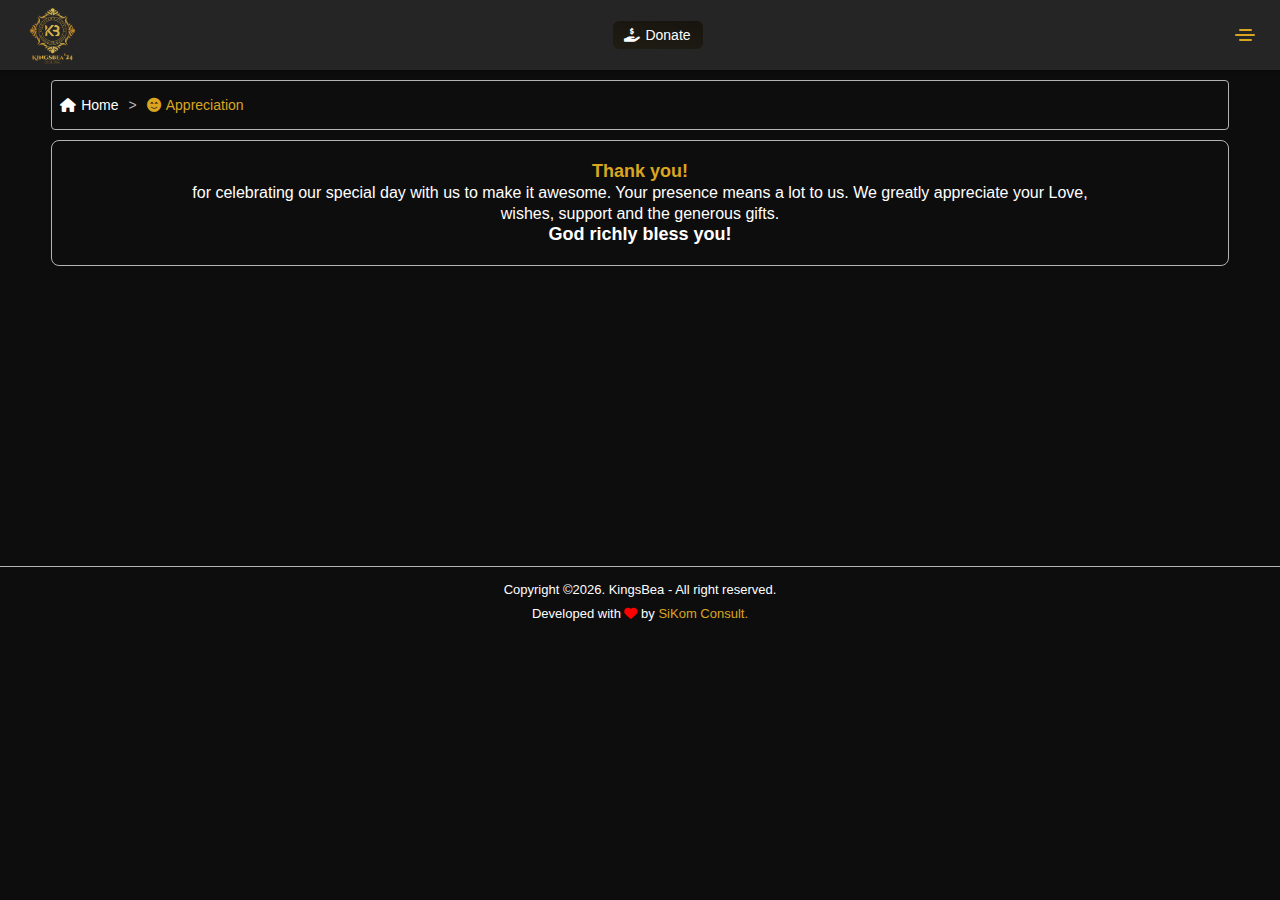
<file: pages/appreciation.html>
<!DOCTYPE html>
<html lang="en">
  <head>
    <meta charset="UTF-8" />
    <meta name="viewport" content="width=device-width, initial-scale=1.0" />
    <title>KingsBea - Appreciation</title>
    <link rel="stylesheet" href="../styles/styles.css" />
    <link rel="stylesheet" href="../styles/CSS/all.min.css" />
  </head>
  <body>
    <nav class="navigation-bar">
      <a href="../index.html" class="logo">
        <img
          src="../Images/KingsBea Logo.png"
          alt="Logo Icon"
          class="logo-img"
        />
      </a>
      <a href="donate.html" class="donate-button">
        <i class="fa fa-hand-holding-dollar"></i>Donate</a
      >
      <div class="hamburger">
        <div class="bars"></div>
        <div class="bars"></div>
        <div class="bars"></div>
      </div>
    </nav>

    <!-- Navigation for mobile devices -->
    <div class="nav-links-container">
      <a href="../index.html" class="nav-links"
        ><i class="fa fa-home"></i>Home</a
      >
      <a href="gallery.html" class="nav-links"
        ><i class="fa fa-image"></i>Gallery</a
      >
      <a href="livestream.html" class="nav-links"
        ><i class="fa-brands fa-youtube"></i>Live coverage</a
      >
      <a href="donate.html" class="nav-links"
        ><i class="fa fa-hand-holding-dollar"></i>Donate</a
      >
      <a href="appreciation.html" class="nav-links active"
        ><i class="fa fa-face-smile-beam"></i>Appreciation</a
      >
      <a href="program.html" class="nav-links"
        ><i class="fa fa-tasks"></i>Program</a
      >
    </div>

    <div class="breadcrum">
      <a href="../index.html"><i class="fa fa-home"></i>Home</a>
      <span>></span>
      <a href="appreciation.html" class="active"
        ><i class="fa fa-face-smile-beam"></i>Appreciation</a
      >
    </div>

    <!-- GALLERY SECTION -->

    <div class="gallery-cont donate-payment">
      <p class="Godbless-message">
        Thank you! <br />
        <span class="Godbless-message2"
          >for celebrating our special day with us to make it awesome. Your
          presence means a lot to us. We greatly appreciate your Love, wishes,
          support and the generous gifts.</span
        >
        <br />
        <span class="Godbless">God richly bless you!</span>
      </p>
    </div>
    <!-- Google map -->
    <section class="google-map">
      <div class="map-container">
        <iframe
          width="100%"
          height="100%"
          frameborder="0"
          scrolling="yes"
          src="https://maps.google.com/maps?hl=en&amp;q=The%20church%20of%20pentecost%20adabraka%20+(Location)&amp;t=k&amp;z=14&amp;ie=UTF8&amp;iwloc=B&amp;output=embed"
        >
        </iframe>
      </div>
    </section>
    <!-- scroll to top button -->
    <a href="#" class="scroll-to-top">
      <i class="fa fa-chevron-up"></i>
    </a>

    <!-- footer -->
    <footer class="footer-container">
      <p>
        Copyright &copy<span class="appyear"></span>. KingsBea - All right
        reserved.
      </p>
      <p>
        Developed with <i class="fa fa-heart"></i> by
        <span class="developer">SiKom Consult.</span>
      </p>
    </footer>
    <script src="../scripts/script.js"></script>
  </body>
</html>
</file>
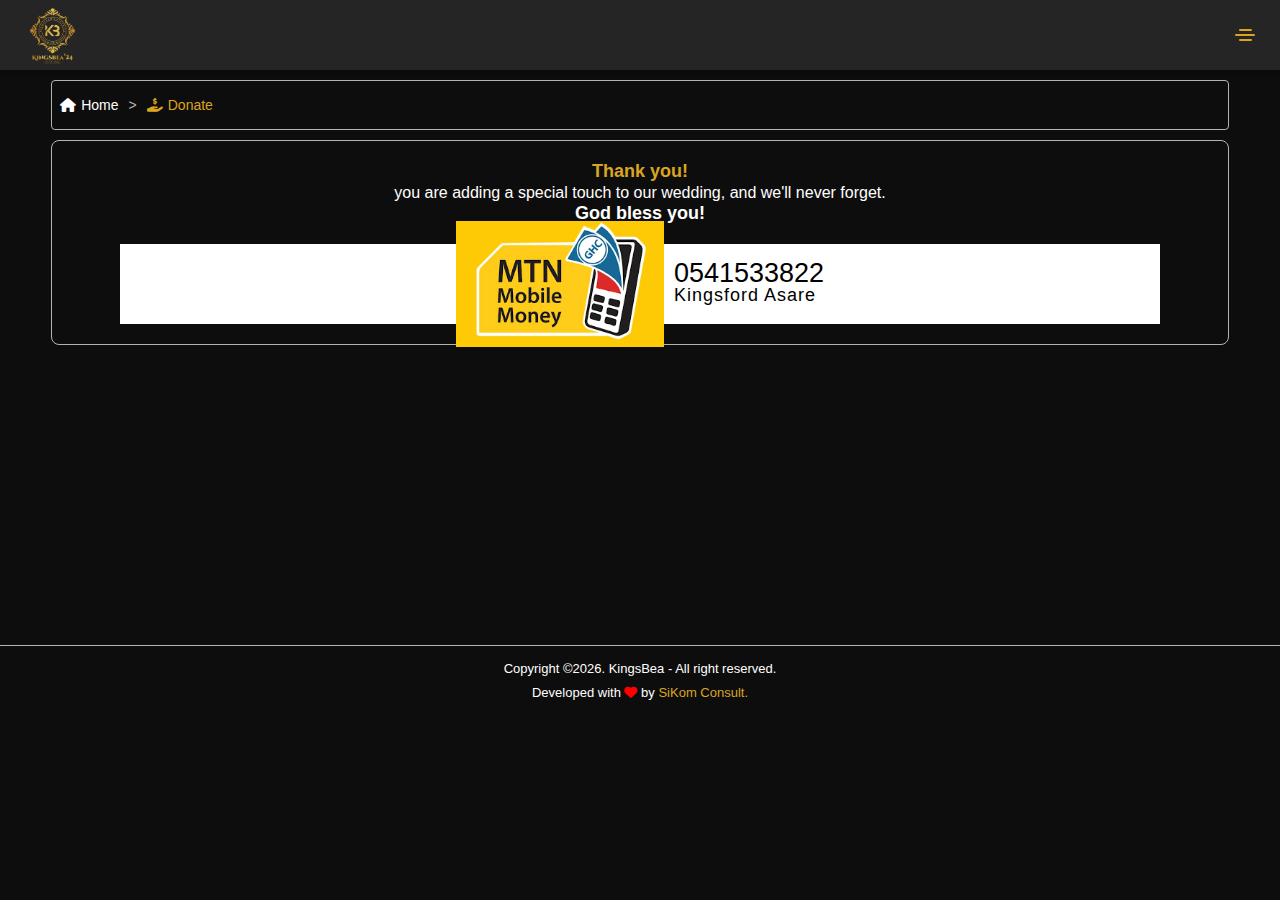
<file: pages/donate.html>
<!DOCTYPE html>
<html lang="en">
  <head>
    <meta charset="UTF-8" />
    <meta name="viewport" content="width=device-width, initial-scale=1.0" />
    <title>KingsBea - Donate</title>
    <link rel="stylesheet" href="../styles/styles.css" />
    <link rel="stylesheet" href="../styles/CSS/all.min.css" />
  </head>
  <body>
    <nav class="navigation-bar">
      <a href="../index.html" class="logo">
        <img
          src="../Images/KingsBea Logo.png"
          alt="Logo Icon"
          class="logo-img"
        />
      </a>
      <div class="hamburger">
        <div class="bars"></div>
        <div class="bars"></div>
        <div class="bars"></div>
      </div>
    </nav>

    <!-- Navigation for mobile devices -->
    <div class="nav-links-container">
      <a href="../index.html" class="nav-links"
        ><i class="fa fa-home"></i>Home</a
      >
      <a href="gallery.html" class="nav-links"
        ><i class="fa fa-image"></i>Gallery</a
      >
      <a href="livestream.html" class="nav-links"
        ><i class="fa-brands fa-youtube"></i>Live coverage</a
      >
      <a href="donate.html" class="nav-links active"
        ><i class="fa fa-hand-holding-dollar"></i>Donate</a
      >
      <a href="appreciation.html" class="nav-links"
        ><i class="fa fa-face-smile-beam"></i>Appreciation</a
      >
      <a href="program.html" class="nav-links"
        ><i class="fa fa-tasks"></i>Program</a
      >
    </div>

    <div class="breadcrum">
      <a href="../index.html"><i class="fa fa-home"></i>Home</a>
      <span>></span>
      <a href="donate.html" class="active"
        ><i class="fa fa-hand-holding-dollar"></i>Donate</a
      >
    </div>

    <!-- PAYMENT DETAILS -->
    <div class="gallery-cont donate-payment">
      <p class="Godbless-message">
        Thank you! <br />
        <span class="Godbless-message2"
          >you are adding a special touch to our wedding, and we'll never
          forget.</span
        >
        <br />
        <span class="Godbless">God bless you!</span>
      </p>
      <!-- PAYMENT TITLE-->

      <div class="telco-icons">
        <div class="payOption">
          <img src="../Images/MTN-MoMo.png" alt="MTN momo logo" />
        </div>
        <div class="paymentdetails">
          <p class="momoline">0541533822</p>
          <p class="momoname">Kingsford Asare</p>
        </div>
      </div>
    </div>

    <!-- Google map -->
    <section class="google-map">
      <div class="map-container">
        <iframe
          width="100%"
          height="100%"
          frameborder="0"
          scrolling="yes"
          src="https://maps.google.com/maps?hl=en&amp;q=The%20church%20of%20pentecost%20adabraka%20+(Location)&amp;t=k&amp;z=14&amp;ie=UTF8&amp;iwloc=B&amp;output=embed"
        >
        </iframe>
      </div>
    </section>
    <!-- scroll to top button -->
    <a href="#" class="scroll-to-top">
      <i class="fa fa-chevron-up"></i>
    </a>

    <!-- footer -->
    <footer class="footer-container">
      <p>
        Copyright &copy<span class="appyear"></span>. KingsBea - All right
        reserved.
      </p>
      <p>
        Developed with <i class="fa fa-heart"></i> by
        <span class="developer">SiKom Consult.</span>
      </p>
    </footer>
    <script src="../scripts/script.js"></script>
  </body>
</html>
</file>
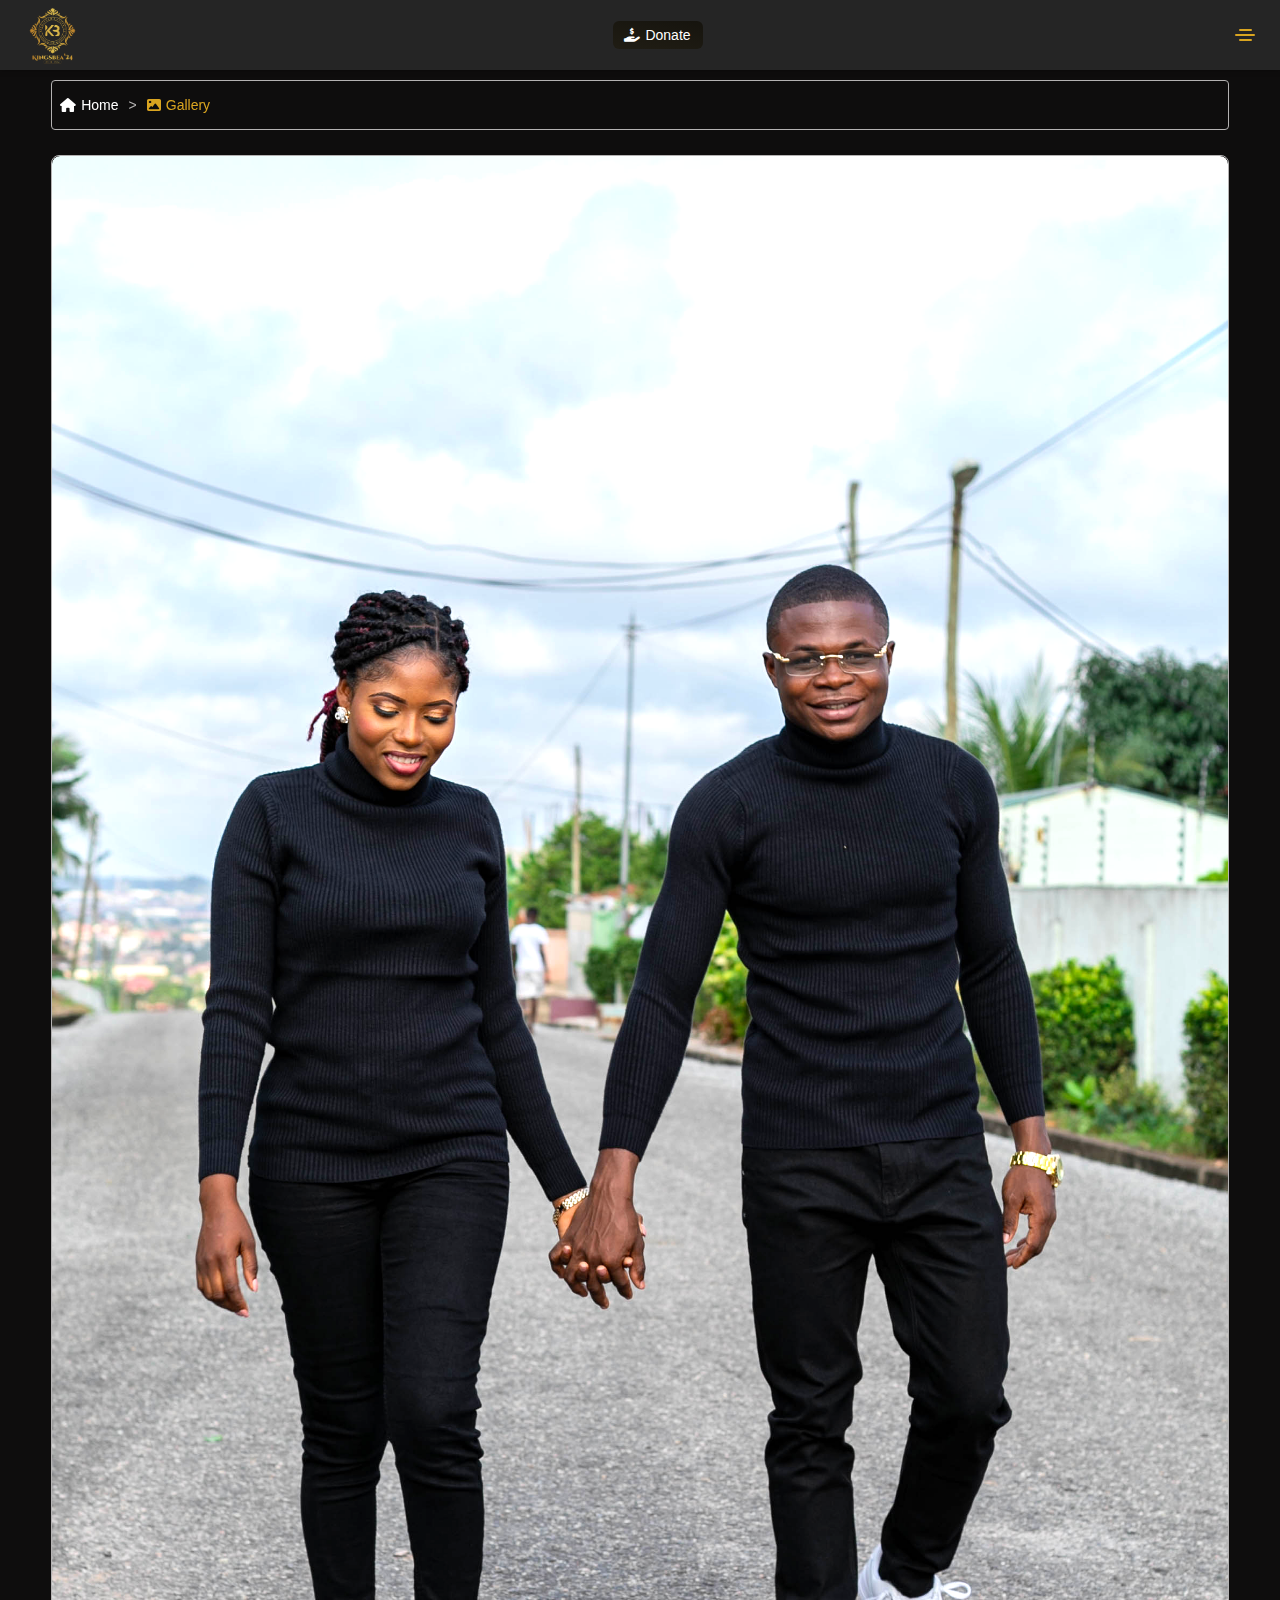
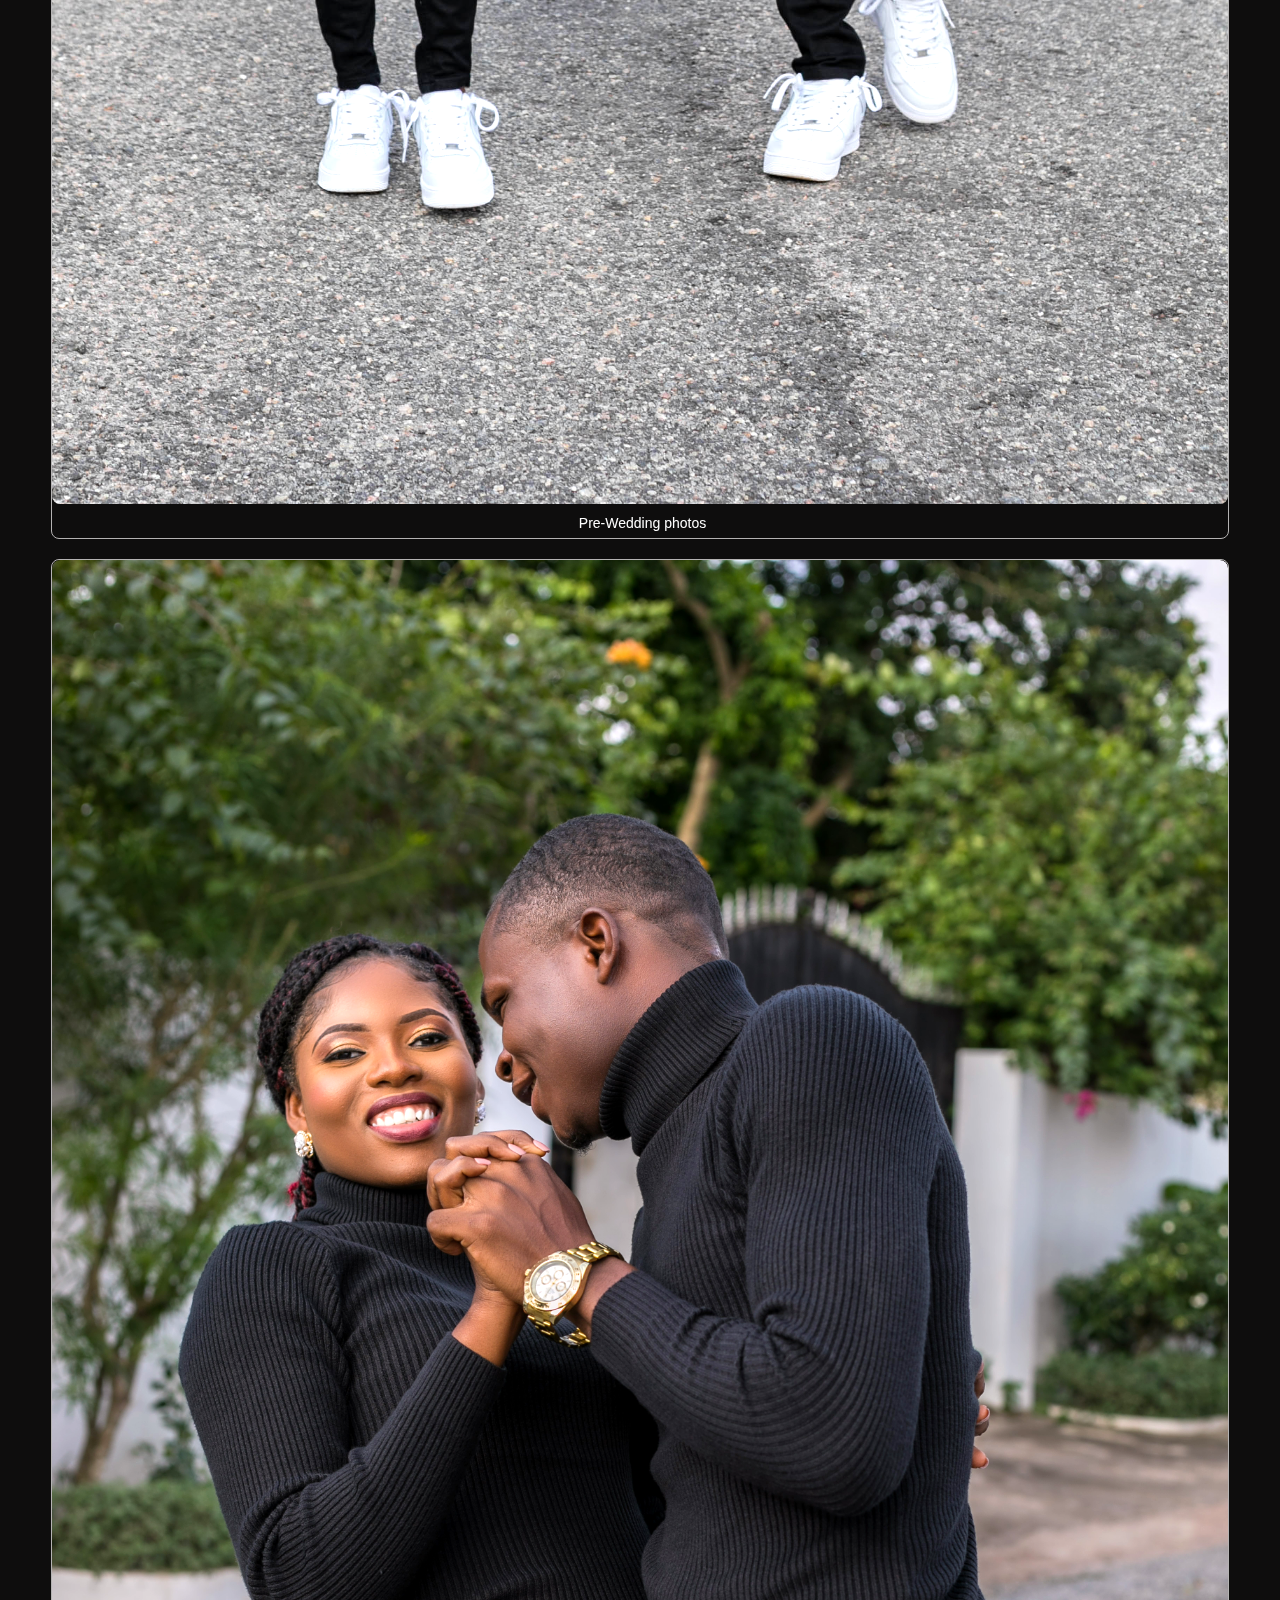
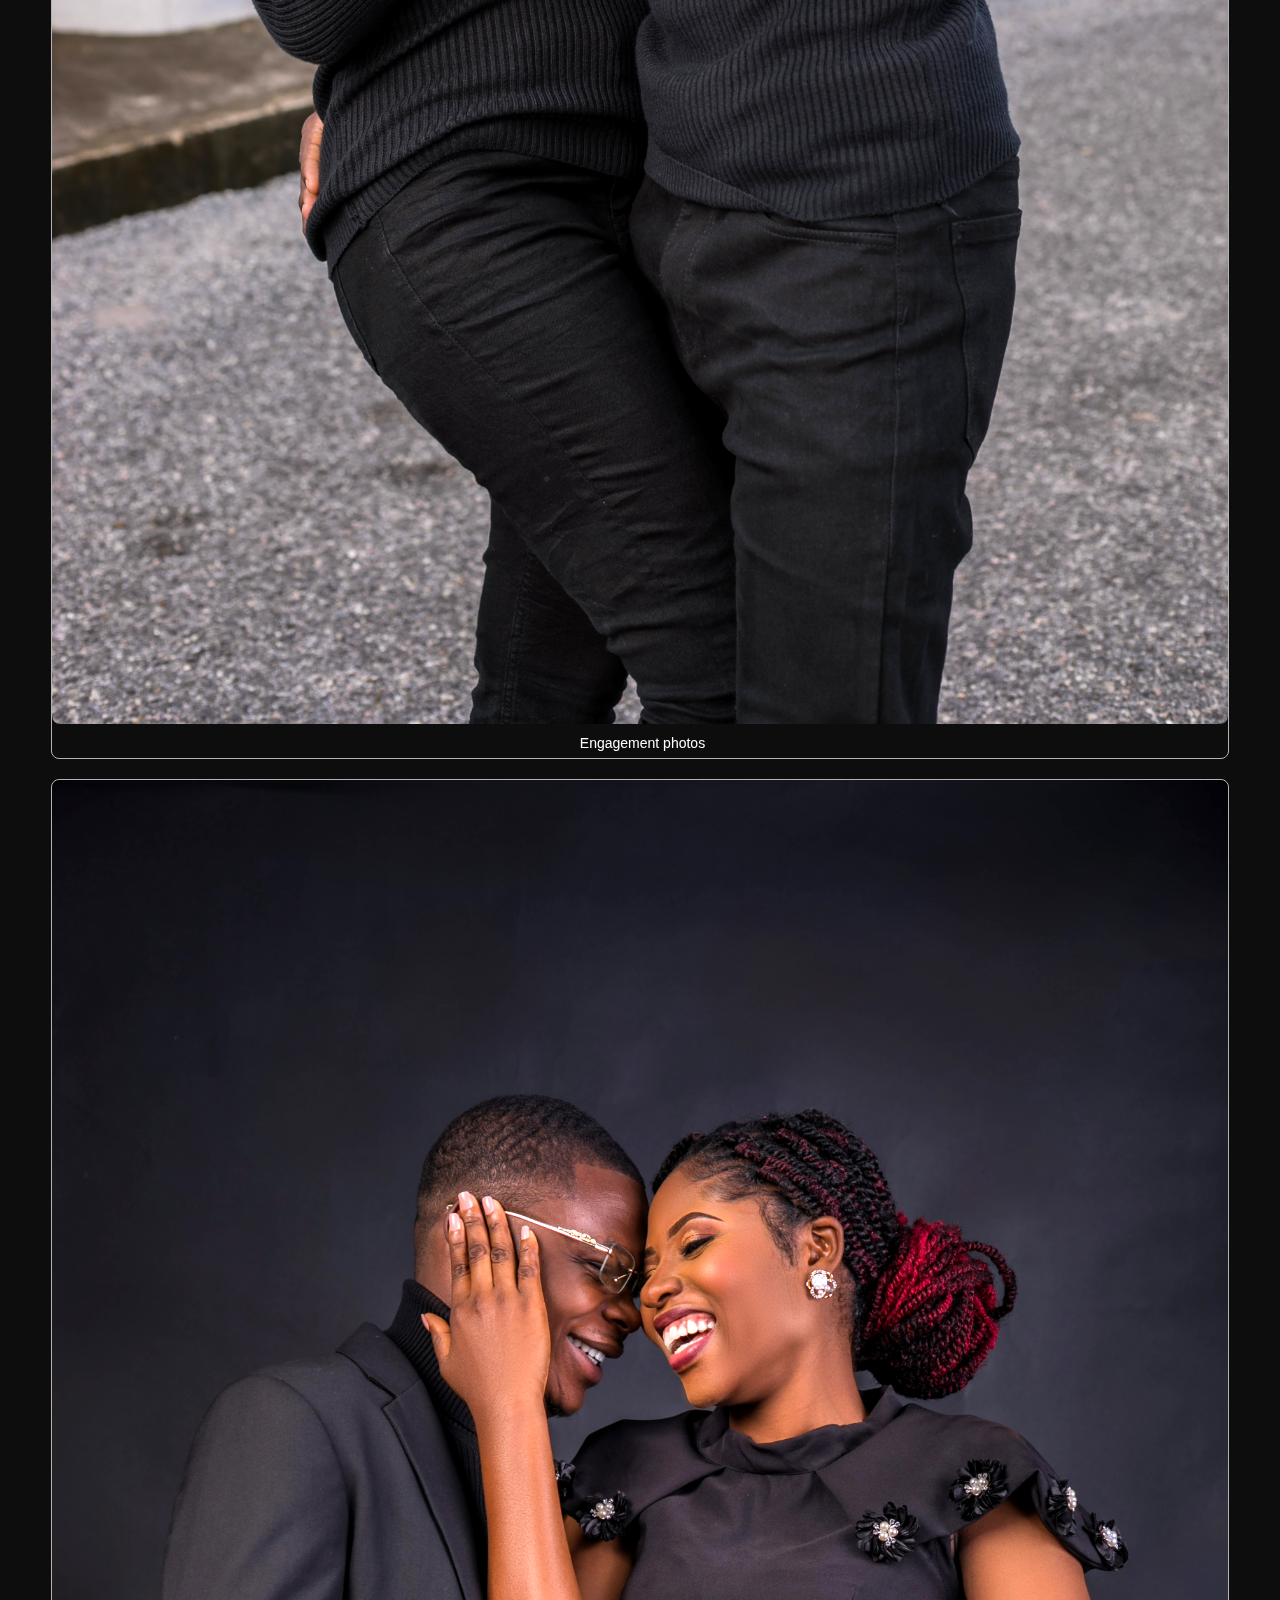
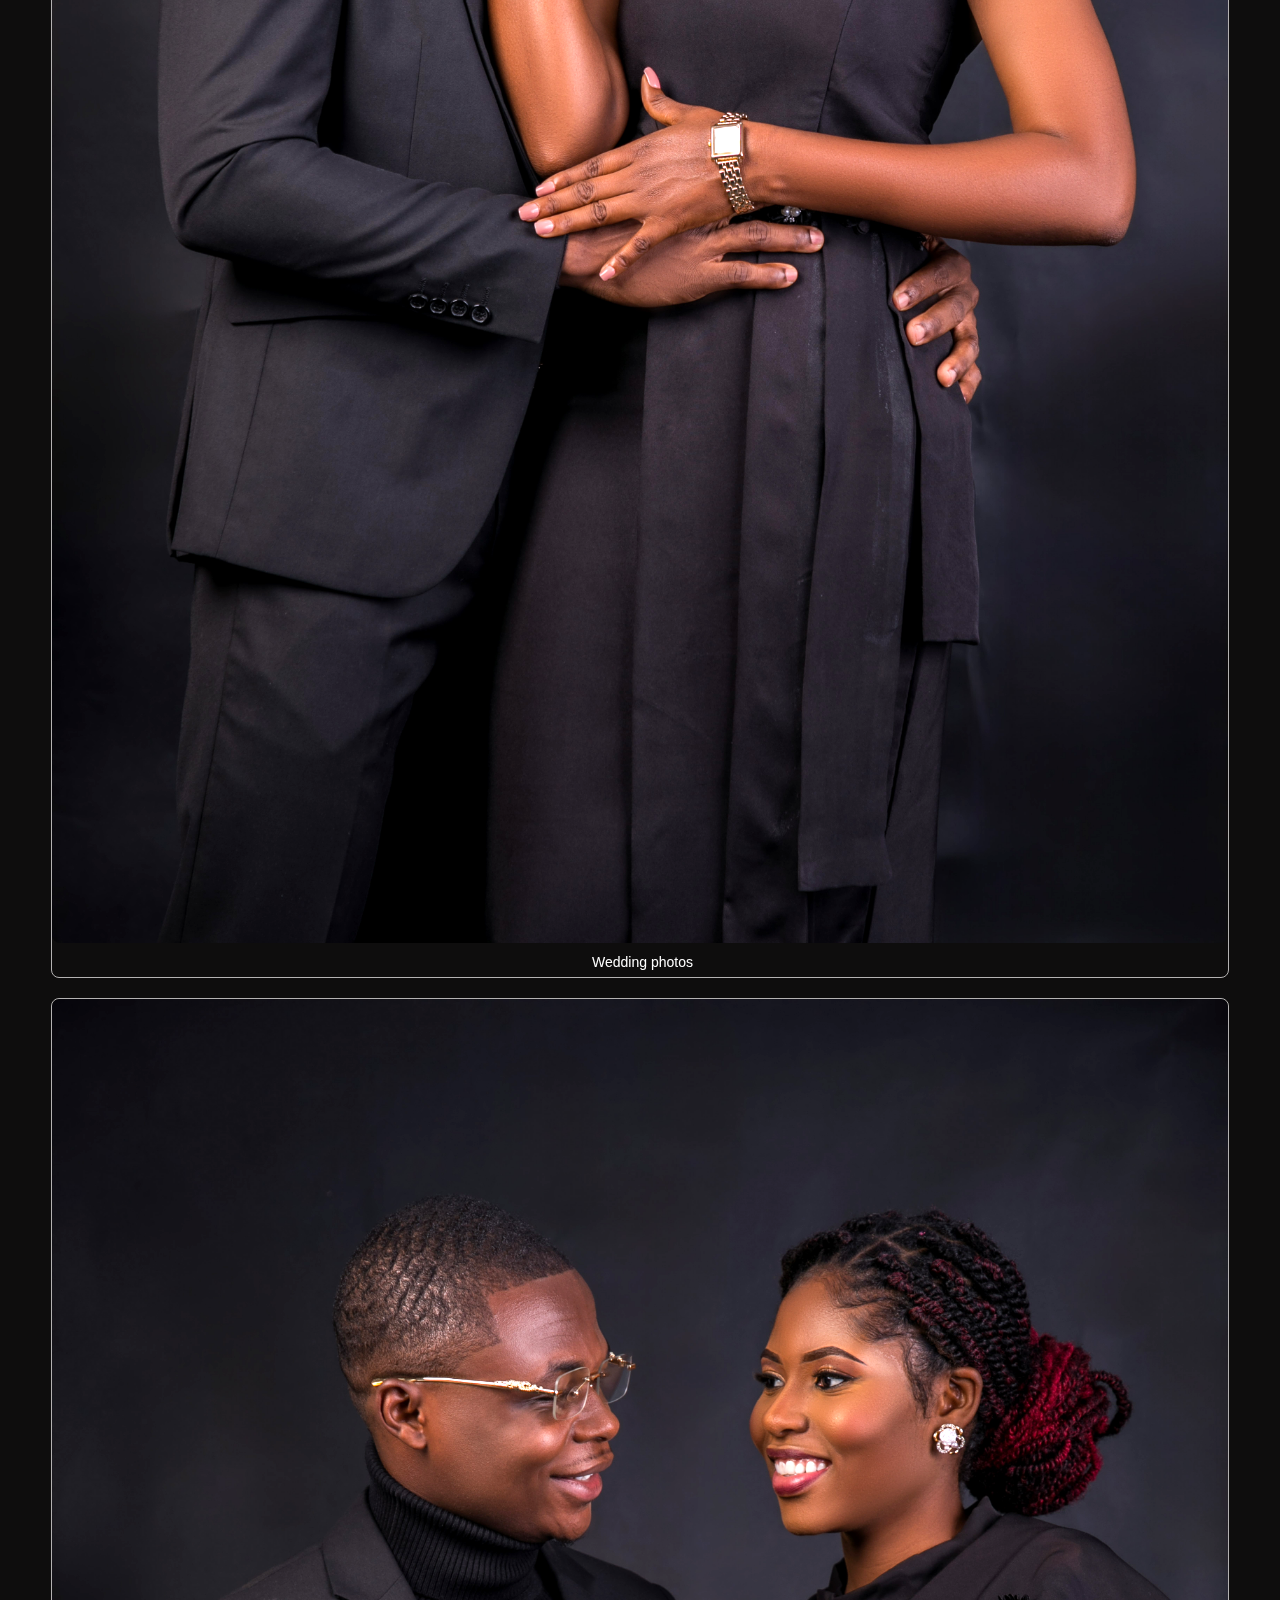
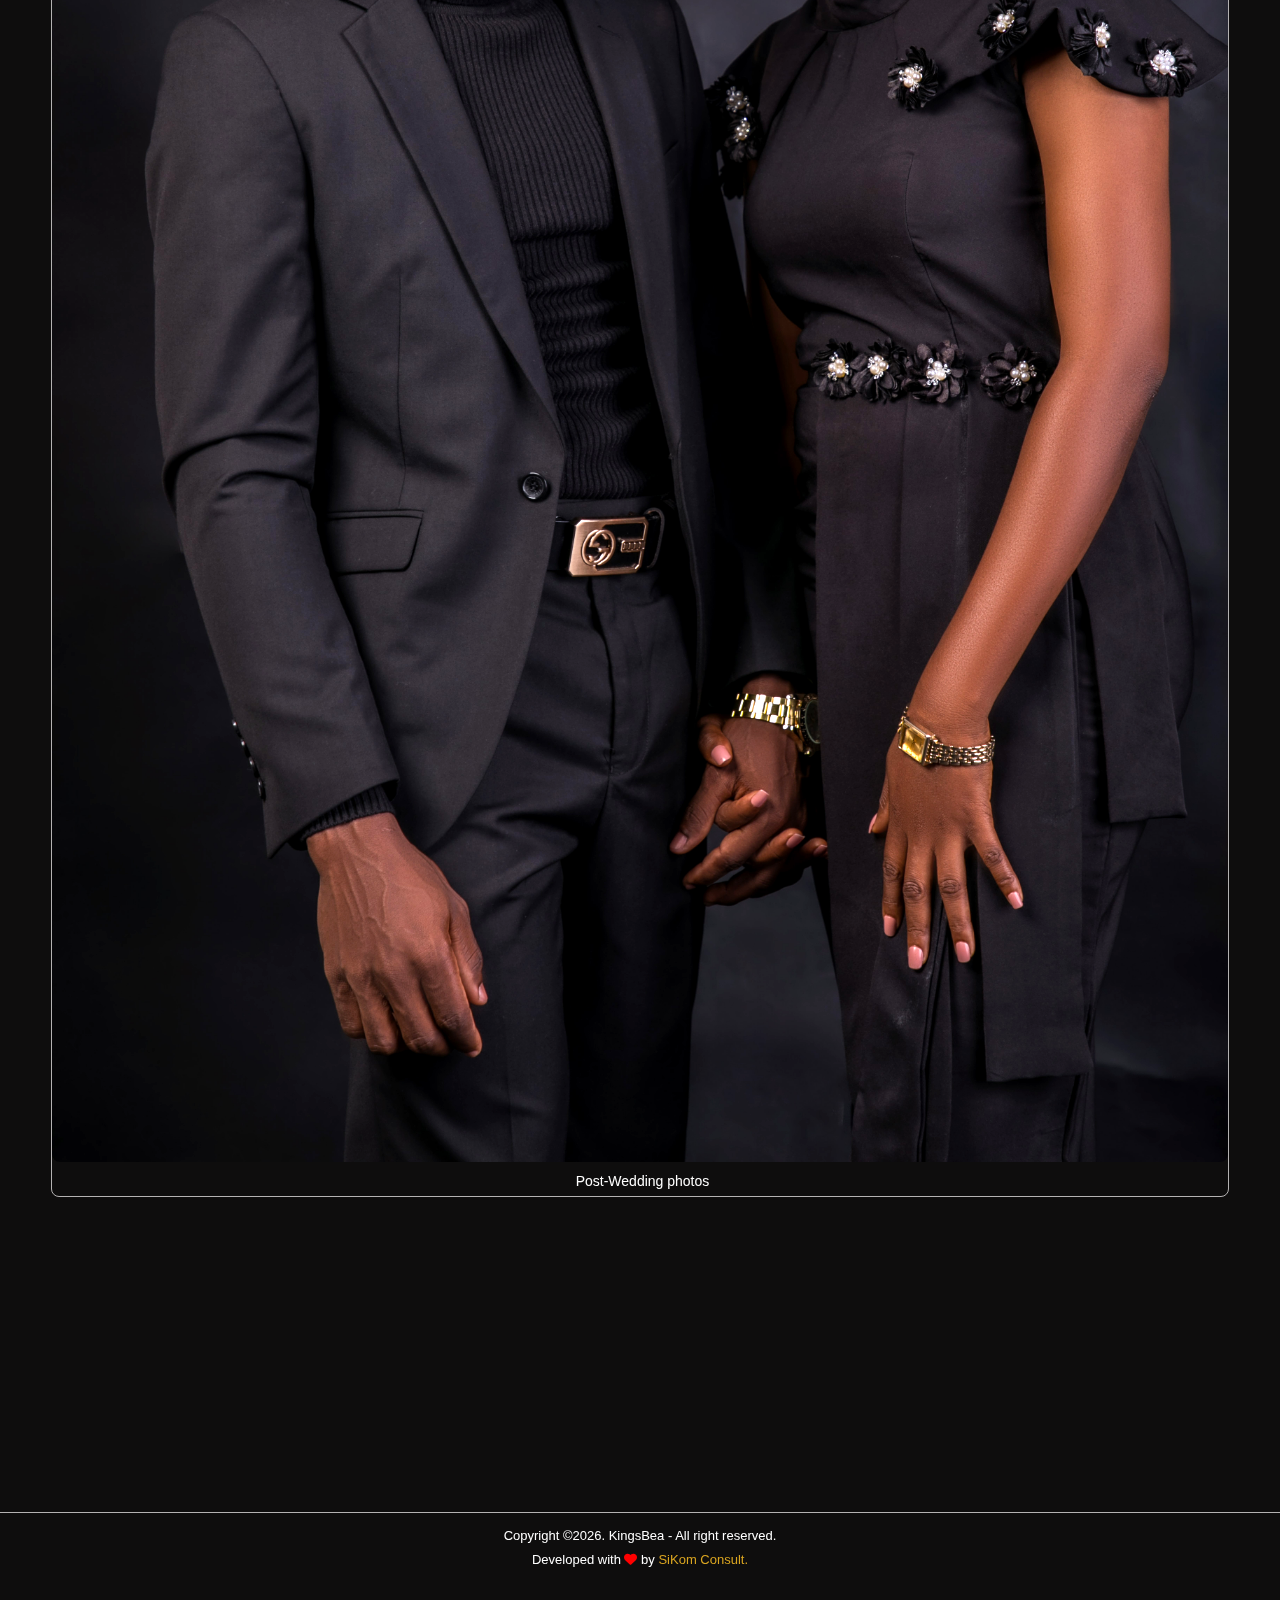
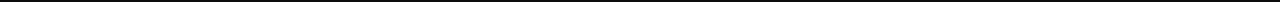
<file: pages/gallery.html>
<!DOCTYPE html>
<html lang="en">
  <head>
    <meta charset="UTF-8" />
    <meta name="viewport" content="width=device-width, initial-scale=1.0" />
    <title>KingsBea - Gallery</title>
    <link rel="stylesheet" href="../styles/styles.css" />
    <link rel="stylesheet" href="../styles/CSS/all.min.css" />
  </head>
  <body>
    <nav class="navigation-bar">
      <a href="../index.html" class="logo">
        <img
          src="../Images/KingsBea Logo.png"
          alt="Logo Icon"
          class="logo-img"
        />
      </a>
      <a href="donate.html" class="donate-button">
        <i class="fa fa-hand-holding-dollar"></i>Donate</a
      >
      <div class="hamburger">
        <div class="bars"></div>
        <div class="bars"></div>
        <div class="bars"></div>
      </div>
    </nav>

    <!-- Navigation for mobile devices -->
    <div class="nav-links-container">
      <a href="../index.html" class="nav-links"
        ><i class="fa fa-home"></i>Home</a
      >
      <a href="gallery.html" class="nav-links active"
        ><i class="fa fa-image"></i>Gallery</a
      >
      <a href="livestream.html" class="nav-links"
        ><i class="fa-brands fa-youtube"></i>Live coverage</a
      >
      <a href="donate.html" class="nav-links"
        ><i class="fa fa-hand-holding-dollar"></i>Donate</a
      >
      <a href="appreciation.html" class="nav-links"
        ><i class="fa fa-face-smile-beam"></i>Appreciation</a
      >
      <a href="program.html" class="nav-links"
        ><i class="fa fa-tasks"></i>Program</a
      >
    </div>

    <div class="breadcrum">
      <a href="../index.html"><i class="fa fa-home"></i>Home</a>
      <span>></span>
      <a href="gallery.html" class="active"
        ><i class="fa fa-image"></i>Gallery</a
      >
    </div>

    <!-- GALLERY SECTION -->
    <div class="gallery-cont">
      <!-- PRE-WEDDING PHOTOS -->
      <div class="gallery-image-cont">
        <a
          href="https://drive.google.com/drive/folders/1thG6GAANZC72nG4pnHMtjzn9NS-nlXhV?usp=sharing"
        >
          <div class="actual-image">
            <img src="../Images/128A1432.jpg" alt="" />
          </div>
        </a>
        <div class="gallery-link">
          <a
            href="https://drive.google.com/drive/folders/1thG6GAANZC72nG4pnHMtjzn9NS-nlXhV?usp=sharing"
            >Pre-Wedding photos</a
          >
        </div>
      </div>

      <!-- ENGAGEMENT PHOTOS -->
      <div class="gallery-image-cont">
        <a
          href="https://drive.google.com/drive/folders/1thG6GAANZC72nG4pnHMtjzn9NS-nlXhV?usp=sharing"
        >
          <div class="actual-image">
            <img src="../Images/128A1464.jpg" alt="" />
          </div>
        </a>
        <div class="gallery-link">
          <a
            href="https://drive.google.com/drive/folders/1thG6GAANZC72nG4pnHMtjzn9NS-nlXhV?usp=sharing"
            >Engagement photos</a
          >
        </div>
      </div>

      <!-- WEDDING PHOTOS -->
      <div class="gallery-image-cont">
        <a
          href="https://drive.google.com/drive/folders/1thG6GAANZC72nG4pnHMtjzn9NS-nlXhV?usp=sharing"
        >
          <div class="actual-image">
            <img src="../Images/128A1294.jpg" alt="" />
          </div>
        </a>
        <div class="gallery-link">
          <a
            href="https://drive.google.com/drive/folders/1thG6GAANZC72nG4pnHMtjzn9NS-nlXhV?usp=sharing"
            >Wedding photos</a
          >
        </div>
      </div>

      <!-- POST-WEDDING PHOTOS -->
      <div class="gallery-image-cont">
        <a
          href="https://drive.google.com/drive/folders/1thG6GAANZC72nG4pnHMtjzn9NS-nlXhV?usp=sharing"
        >
          <div class="actual-image">
            <img src="../Images/128A1280.jpg" alt="" />
          </div>
        </a>
        <div class="gallery-link">
          <a
            href="https://drive.google.com/drive/folders/1thG6GAANZC72nG4pnHMtjzn9NS-nlXhV?usp=sharing"
            >Post-Wedding photos</a
          >
        </div>
      </div>
    </div>
    <!-- Google map -->
    <section class="google-map">
      <div class="map-container">
        <iframe
          width="100%"
          height="100%"
          frameborder="0"
          scrolling="yes"
          src="https://maps.google.com/maps?hl=en&amp;q=The%20church%20of%20pentecost%20adabraka%20+(Location)&amp;t=k&amp;z=14&amp;ie=UTF8&amp;iwloc=B&amp;output=embed"
        >
        </iframe>
      </div>
    </section>
    <!-- scroll to top button -->
    <a href="#" class="scroll-to-top">
      <i class="fa fa-chevron-up"></i>
    </a>

    <!-- footer -->
    <footer class="footer-container">
      <p>
        Copyright &copy<span class="appyear"></span>. KingsBea - All right
        reserved.
      </p>
      <p>
        Developed with <i class="fa fa-heart"></i> by
        <span class="developer">SiKom Consult.</span>
      </p>
    </footer>
    <script src="../scripts/script.js"></script>
  </body>
</html>
</file>
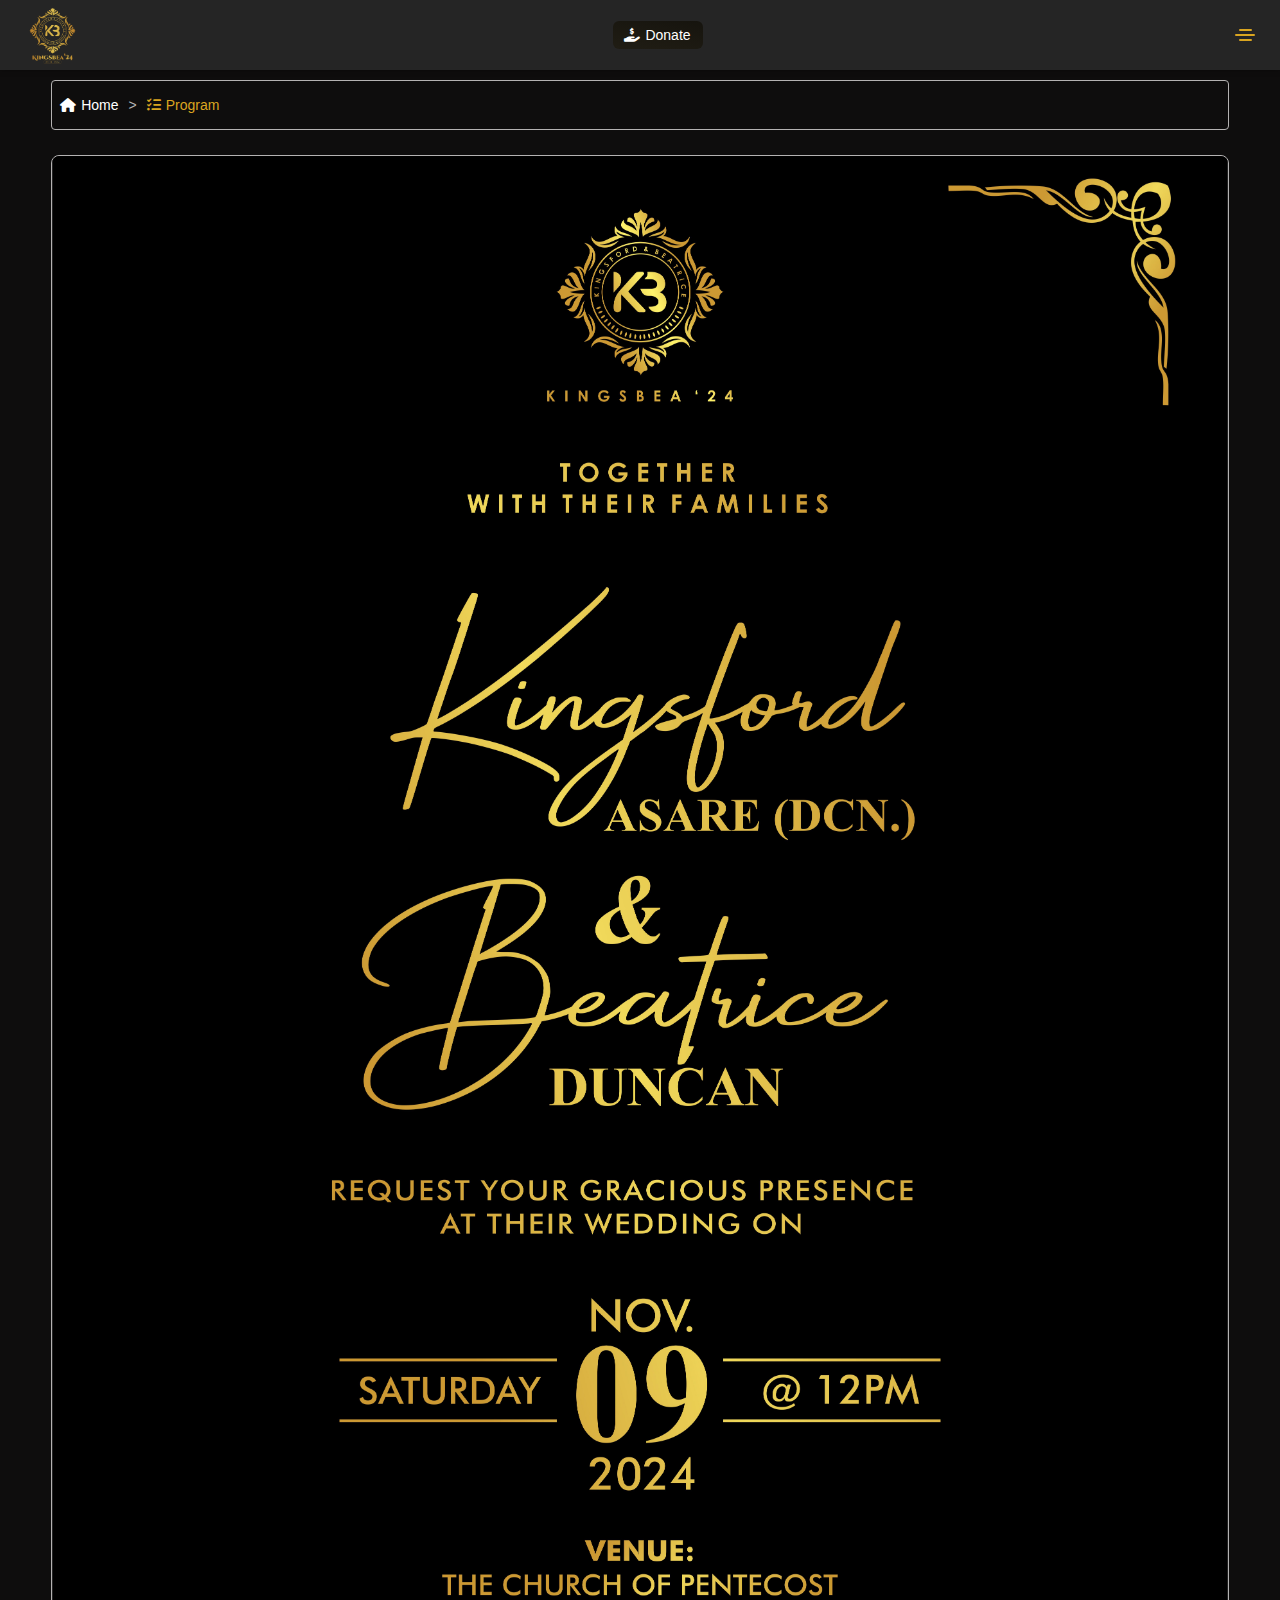
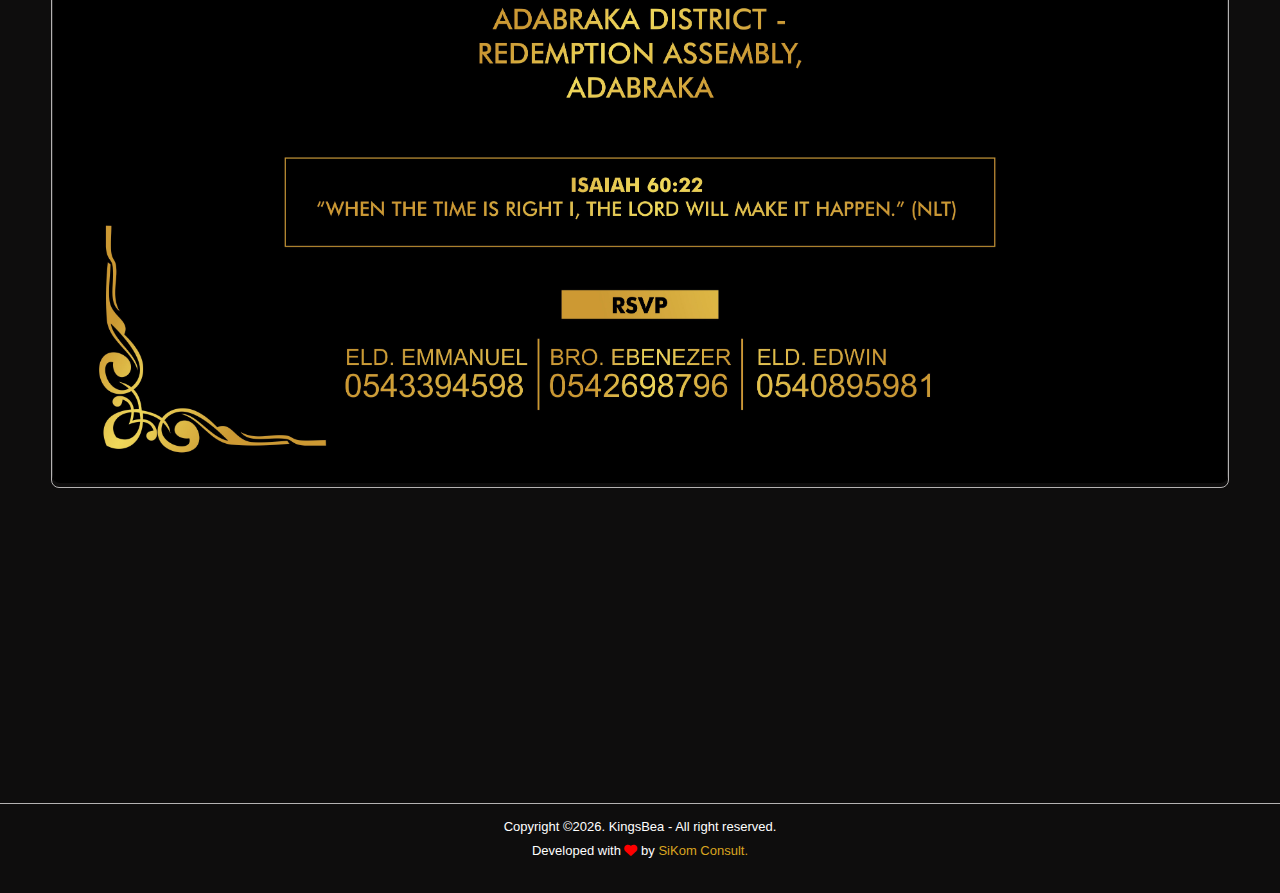
<file: pages/program.html>
<!DOCTYPE html>
<html lang="en">
  <head>
    <meta charset="UTF-8" />
    <meta name="viewport" content="width=device-width, initial-scale=1.0" />
    <title>KingsBea - Program</title>
    <link rel="stylesheet" href="../styles/styles.css" />
    <link rel="stylesheet" href="../styles/CSS/all.min.css" />
  </head>
  <body>
    <nav class="navigation-bar">
      <a href="../index.html" class="logo">
        <img
          src="../Images/KingsBea Logo.png"
          alt="Logo Icon"
          class="logo-img"
        />
      </a>
      <a href="donate.html" class="donate-button">
        <i class="fa fa-hand-holding-dollar"></i>Donate</a
      >
      <div class="hamburger">
        <div class="bars"></div>
        <div class="bars"></div>
        <div class="bars"></div>
      </div>
    </nav>

    <!-- Navigation for mobile devices -->
    <div class="nav-links-container">
      <a href="../index.html" class="nav-links"
        ><i class="fa fa-home"></i>Home</a
      >
      <a href="gallery.html" class="nav-links"
        ><i class="fa fa-image"></i>Gallery</a
      >
      <a href="livestream.html" class="nav-links"
        ><i class="fa-brands fa-youtube"></i>Live coverage</a
      >
      <a href="donate.html" class="nav-links"
        ><i class="fa fa-hand-holding-dollar"></i>Donate</a
      >
      <a href="appreciation.html" class="nav-links"
        ><i class="fa fa-face-smile-beam"></i>Appreciation</a
      >
      <a href="program.html" class="nav-links active"
        ><i class="fa fa-tasks"></i>Program</a
      >
    </div>

    <div class="breadcrum">
      <a href="../index.html"><i class="fa fa-home"></i>Home</a>
      <span>></span>
      <a href="program.html" class="active"
        ><i class="fa fa-tasks"></i>Program</a
      >
    </div>

    <!-- GALLERY SECTION -->
    <div class="gallery-cont">
      <!-- PRE-WEDDING PHOTOS -->
      <div class="gallery-image-cont appreciation-image">
        <img src="../Images/INVITE 2.jpg" alt="Invitation card" />
      </div>
    </div>
    <!-- Google map -->
    <section class="google-map">
      <div class="map-container">
        <iframe
          width="100%"
          height="100%"
          frameborder="0"
          scrolling="yes"
          src="https://maps.google.com/maps?hl=en&amp;q=The%20church%20of%20pentecost%20adabraka%20+(Location)&amp;t=k&amp;z=14&amp;ie=UTF8&amp;iwloc=B&amp;output=embed"
        >
        </iframe>
      </div>
    </section>
    <!-- scroll to top button -->
    <a href="#" class="scroll-to-top">
      <i class="fa fa-chevron-up"></i>
    </a>

    <!-- footer -->
    <footer class="footer-container">
      <p>
        Copyright &copy<span class="appyear"></span>. KingsBea - All right
        reserved.
      </p>
      <p>
        Developed with <i class="fa fa-heart"></i> by
        <span class="developer">SiKom Consult.</span>
      </p>
    </footer>
    <script src="../scripts/script.js"></script>
  </body>
</html>
</file>
<file: styles/styles.css>
@font-face {
    font-family: poppins;
    src: '../fonts/Poppins-Regular.ttf';
}

/*STYLE FOR ALL ELEMENTS*/
* {
    margin: 0;
    padding: 0;
    box-sizing: border-box;
    scroll-behavior: smooth;
    font-family: poppins, sans-serif;
    text-decoration: none;
}


body {
    background: #0e0d0d;
    padding-bottom: 20px;
}

.navigation-bar {
    height: 70px;
    width: 100%;
    position: sticky;
    background: rgb(37, 37, 37);
    top: 0;
    padding: 0px 20px;
    display: flex;
    justify-content: space-between;
    align-items: center;
    z-index: 100;
    box-shadow: 0px -3px 7px #000;
}

.donate-button {
    background: linear-gradient(10deg, rgb(32, 29, 20), rgb(22, 20, 14));
    height: 28px;
    width: 90px;
    border-radius: 6px;
    font-size: 14px;
    display: flex;
    gap: 5px;
    justify-content: center;
    align-items: center;
    color: #fff;
    animation: blink infinite 1s ease-in;
}


@keyframes blink {

    0%,
    20% {
        box-shadow: 0px 0px 5px -1px yellow;
    }

    40%,
    70% {
        box-shadow: 0px 0px 10px yellow;
    }

    80% {
        box-shadow: 0px 0px 15px yellow;
    }

    100% {
        box-shadow: 0px 0px 5px -1px yellow;

    }


}

.logo {
    width: 65px;
    height: 65px;
}

.logo-img {
    width: 100%;
    height: 100%;
}

.hamburger {
    height: 12px;
    width: 30px;
    display: flex;
    flex-direction: column;
    justify-content: center;
    align-items: center;
    gap: 3px;
    transition: all 0.3s;
    position: relative;
}

.hamburger:hover {
    cursor: pointer;
}

.hamburger.active .bars {
    width: 20px;
    position: absolute;
}

.hamburger.active .bars:first-child {
    transform: rotate(45deg);
}

.hamburger.active .bars:nth-child(2) {
    opacity: 0;
}

.hamburger.active .bars:last-child {
    transform: rotate(-45deg);
}

.bars {
    height: 2px;
    background: goldenrod;
    border-radius: 10px;
    transition: all 0.3s;
}

.hamburger:hover .bars {
    opacity: 0.7;
}

.bars:first-child,
.bars:last-child {
    width: 13px;
}

.bars:nth-child(2) {
    width: 20px;
}

.nav-links-container {
    height: 0px;
    width: 100%;
    background: rgb(37, 37, 37, 0.8);
    backdrop-filter: blur(3px);
    -webkit-backdrop-filter: blur(3px);
    -o-backdrop-filter: blur(3px);
    -moz-backdrop-filter: blur(3px);
    position: fixed;
    top: 59px;
    z-index: 99;
    overflow: hidden;
    display: flex;
    flex-direction: column;
    gap: 10px;
    align-items: center;
    transition: all 0.4s;
    box-shadow: 0px 2px 6px rgba(0, 0, 0, 0.5);
}

.nav-links-container.active {
    height: auto;
    padding: 20px 0px;
}

.nav-links-container a {
    font-size: 14px;
    display: flex;
    gap: 10px;
    align-items: center;
    color: #fff;
    transition: all 0.4s;
}

.nav-links-container a.active,
.nav-links-container a:not(.active):hover {
    color: goldenrod;
}

.hero {
    width: 100%;
    height: calc(100vh - 70px);
    background: linear-gradient(10deg, rgba(0, 0, 0, 0.8), rgba(0, 0, 0, 0), rgba(0, 0, 0, 0)), url('../Images/128A1387.jpg');
    background-position: center;
    background-size: cover;
    background-repeat: no-repeat;
    overflow-y: hidden;
    filter: brightness(110%);
}



video {
    height: auto;
    width: 100%;
    transform: translateY(80px);
    transition: 0.3s;
    transition-delay: 0.6s;
    opacity: 0;
    filter: brightness(120%);
}

video.active {
    transform: translateY(0px);
    opacity: 1;
}

.hero-content {
    color: #fff;
    height: auto;
    text-align: center;
    padding: 20px;
    transform: translateY(420px);
    opacity: 0;
    transition: all 0.3s;
    position: absolute;
    bottom: 80px;
    display: flex;
    flex-direction: column;
    align-items: center;

}

.hero-content.active {
    transform: translateY(0px);
    opacity: 1;
}

.hero-title {
    color: goldenrod;
    height: 50px;
    width: 100%;
    display: flex;
    align-items: center;
    letter-spacing: -3px;
    justify-content: center;
    text-transform: uppercase;
    line-height: 20px;
    font-size: 64px;
    font-family: 'Times New Roman', Times, serif;

}

.italize {
    color: goldenrod;
}

.hero-text {
    width: 80%;
    margin: 0px auto;
    font-size: 16px;
    height: auto;
    line-height: 18px;
}

.donate-btn {
    width: auto;
    height: 30px;
    background: linear-gradient(to right, rgb(32, 29, 20), rgb(22, 20, 14));
    color: #fff;
    border-radius: 4px;
    display: flex;
    justify-content: center;
    align-items: center;
    gap: 5px;
    margin-top: 10px;
    transition: all 0.4s;
    padding: 3px 10px;
    font-size: 13px;
    animation: blink infinite 1s ease-in;
}


.donate-btn:hover {
    background: transparent;
    cursor: pointer;
    color: white;
    border: 1px solid gold;
}

.bible-verse {
    height: auto;
    background: rgb(37, 37, 37);
    padding: 10px 20px;
    background-size: cover;
    background-position: center;
    overflow-y: hidden;
}

.line-cont {
    width: 100%;
    height: 50px;
    display: flex;
    justify-content: flex-start;
    align-items: center;
    gap: 20px;
}

.line {
    height: 2px;
    width: 0px;
    background: goldenrod;
    border-radius: 4px;
    transition: all 0.4s;
}

.line.active {
    width: 50%;
}

.bible-title {
    color: goldenrod;
    font-size: 15px;
    font-weight: 500;
    letter-spacing: 4px;
}

.bible-text-cont {
    transform: translateY(200px);
    opacity: 0;
    transition: all 0.4s;
    transition-delay: 0.3s;
}

.bible-text-cont.active {
    opacity: 1;
    transform: translateY(0px);
}

.bible-text {
    color: #fff;
    width: 100%;
    height: 100px;
    padding: 40px;
    text-align: center;
    display: flex;
    align-items: center;
    font-size: 18px;
}

.scripture {
    color: goldenrod;
    height: 50px;
    text-align: center;
    display: flex;
    align-items: flex-start;
    justify-content: center;
    font-size: 13px;
}

.rsvp {
    height: auto;
    display: flex;
    flex-direction: column;
    gap: 20px;
    color: goldenrod;
    align-items: center;
    padding: 20px;
    background: rgb(37, 37, 37);
    overflow: hidden;
}

.rsvp-title {
    font-weight: 500;
    font-size: 17px;
    letter-spacing: 2px;
    transition: 0.4s;
}

.rsvp-cards-container {
    height: auto;
    width: 80%;
    position: relative;
}

.rsvp1 {
    left: -100%;
    transition: 0.4s;
}

.rsvp2 {
    bottom: -240px;
    transition: 0.4s;
    transition-delay: 0.8s;
}

.rsvp3 {
    left: 100%;
    transition: 0.4s;
}

.rsvp1.active {
    left: 0px;
}

.rsvp2.active {
    bottom: 0px;
}

.rsvp3.active {
    left: 0px;
}


.rsvp-cards {
    height: 100%;
    width: 100%;
    border-radius: 8px;
    position: relative;
    background: #fff;
    display: flex;
    justify-content: center;
    gap: 30px;
    padding: 10px 20px;
    align-items: center;
    box-shadow: 0px 0px 10px -5px rgba(0, 0, 0, 0.4);
}

.image-container {
    height: 60px;
    width: 60px;
    border-radius: 50%;
    box-shadow: 2px 2px 5px rgba(0, 0, 0, 0.5);
    overflow: hidden;
    filter: brightness(100%);
}

.image-container img {
    width: 150px;
    height: auto;
    margin-left: -40px;

}

.rsvp3 .image-container img {
    margin-left: -45px;
    margin-top: -30px;
}


.rsvp-details {
    height: 100%;
    width: 60%;
    display: flex;
    flex-direction: column;
    align-items: flex-start;
    gap: 2px;
    padding: 0px 10px
}

.rsvp-details .name {
    font-size: 13px;

}

.rsvp-details a {
    text-decoration: none;
    color: #000;
    font-size: 13px;
    transition: 0.4s;
}

.rsvp-details a:hover {
    color: rgba(0, 0, 0, 0.7);
}

.number {
    position: absolute;
    top: 0;
    font-size: 70px;
    opacity: 0.1;
    color: #b4b2b2;
}

.google-map {
    height: 300px;
    width: 100%;
    padding: 20px;
    background: #0e0d0d;
}

.map-container {
    height: 100%;
    width: 100%;
}

.scroll-to-top {
    color: #fff;
    background: goldenrod;
    box-shadow: 0px 0px 10px -1px rgba(0, 0, 0, 0.7);
    width: 40px;
    height: 40px;
    position: fixed;
    bottom: 40px;
    right: 20px;
    border-radius: 50%;
    display: flex;
    justify-content: center;
    align-items: center;
    text-decoration: none;
    font-size: 13px;
    transform: translateY(50px);
    opacity: 0;
    transition: all 0.4s;
    z-index: 100;
}

.scroll-to-top.active {
    transform: translateY(0px);
    opacity: 1;
}

.footer-container {
    height: 70px;
    display: grid;
    grid-template-columns: 1fr;
    gap: 9px;
    color: #fff;
    align-content: center;
    justify-items: center;
    font-size: 13px;
    font-weight: 400;
    border-top: 1px solid #b4b2b2;
    width: 100%;
    margin: 0px auto;
}

.fa-heart {
    color: red;
    animation: beep 1s linear infinite;
}

@keyframes beep {
    from {
        opacity: 0;
    }

    to {
        opacity: 1;
    }
}

/* STYLING FOR GALLERY PAGE */
.breadcrum {
    height: 50px;
    width: 92%;
    border-radius: 4px;
    margin: 10px auto;
    display: flex;
    align-items: center;
    gap: 10px;
    border: 1px solid #b4b2b2;
    padding-left: 8px;
    font-size: 14px;
    color: #b4b2b2;
}

.breadcrum a {
    color: #fff;
    display: flex;
    gap: 5px;
    align-items: center;
    transition: all 0.4s;
}

.breadcrum a:not(.active):hover,
.breadcrum a.active {
    color: goldenrod;
}

.gallery-cont {
    height: auto;
    width: 92%;
    padding: 15px 0px;
    margin: 0 auto;
    display: flex;
    flex-direction: column;
    gap: 20px;
}

.donate-payment {
    border-radius: 8px;
    border: 1px solid #b4b2b2;
    padding: 20px 10px;
}

.gallery-image-cont {
    width: 100%;
    height: auto;
    border: 1px solid #b4b2b2;
    border-radius: 8px;
}

.appreciation-image img {
    width: 100%;
    height: 100%;
    border-radius: 8px;
}

.actual-image,
.video-cont {
    width: 100%;
    height: calc(100% - 30px);
    overflow: hidden;
    border-radius: 8px;
    position: relative;
}

.actual-image::before {
    content: "";
    height: 100%;
    width: 0%;
    position: absolute;
    background: yellow;
    mix-blend-mode: soft-light;
    transition: 0.3s;
    z-index: 2;
}

.actual-image:hover::before {
    width: 100%;
}

.actual-image img {
    filter: brightness(120%);
}

.actual-image img,
.video-cont img {
    border-radius: 8px;
    height: auto;
    width: 100%;
}

.gallery-link {
    height: 30px;
    display: flex;
    align-items: center;
    justify-content: center;
    padding-left: 5px;
}

.gallery-link a {
    color: #fff;
    font-size: 14px;
    transition: 0.3s;
}

.gallery-link a:hover {
    opacity: 0.8;
}

/* STYLE FOR DONATION PAGE */
.payOption {
    width: 20%;
    height: 80px;
    display: flex;
    align-items: center;
}

.payOption img {
    width: 100%;
}

.Godbless-message {
    text-align: center;
    width: 80%;
    margin: auto;
    font-size: 18px;
    color: goldenrod;
    line-height: 21px;
    font-weight: 600;
}

.Godbless-message2 {
    font-size: 16px;
    color: #fff;
    font-weight: 400;

}

.Godbless {
    font-weight: 600;
    color: #fff;
}

.telco-icons {
    height: auto;
    width: 90%;
    margin: 0px auto;
    background: #fff;
    display: flex;
    justify-content: center;
    align-items: center;
    gap: 10px;
}

.paymentdetails {
    line-height: 22px;
}

.momoline {
    font-size: 27px;
}

.momoname {
    font-size: 18px;
    letter-spacing: 1px;
}

.error-message {
    color: red;
    font-size: 13px;
}

.developer {
    color: goldenrod;
}
</file>
